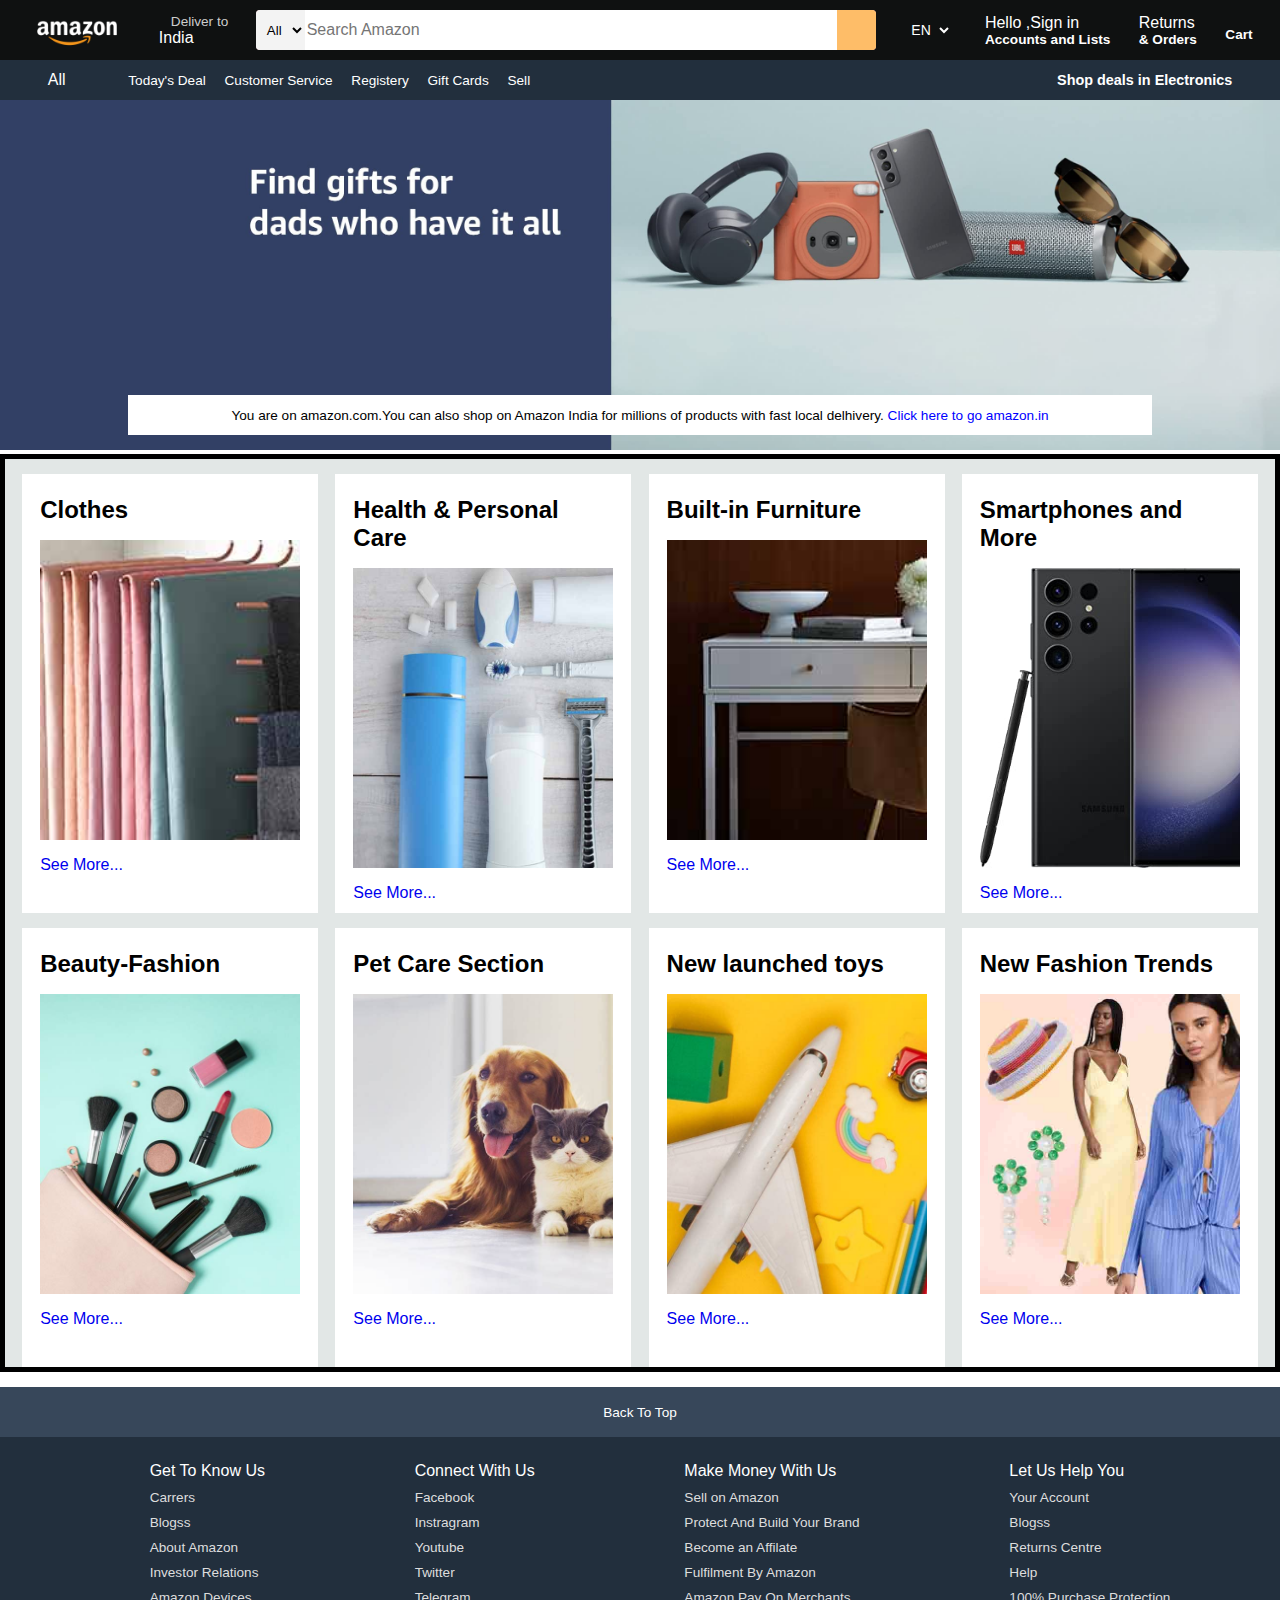
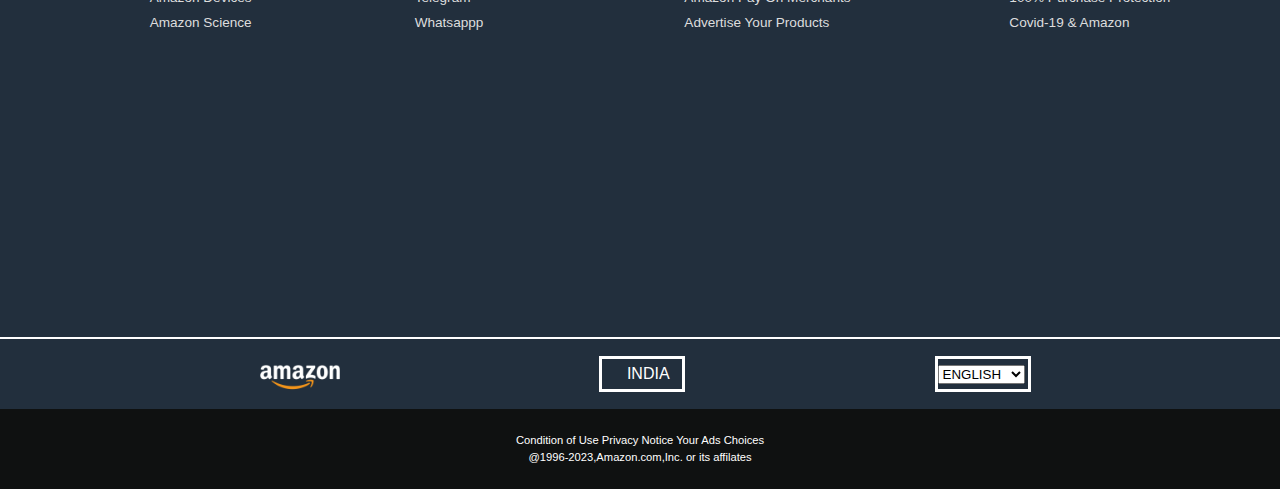
<file: AMAZON HOMEPAGE CLONE/index.html>
<!DOCTYPE html>
<html lang="en">
<head>
    <meta charset="UTF-8">
    <meta name="viewport" content="width=device-width, initial-scale=1.0">
    <title>Amazon</title>
    <link rel="stylesheet" href="https://cdnjs.cloudflare.com/ajax/libs/font-awesome/6.4.0/css/all.min.css" integrity="sha512-iecdLmaskl7CVkqkXNQ/ZH/XLlvWZOJyj7Yy7tcenmpD1ypASozpmT/E0iPtmFIB46ZmdtAc9eNBvH0H/ZpiBw==" crossorigin="anonymous" referrerpolicy="no-referrer" />
    <link rel="stylesheet" href="style.css">
</head>
<body>
    <header>
        <div class="navbar">
            <div class="nav-logo border">
                <div class="logo"> </div>
            </div>
<!--             second page -->
            <div class="nav-address border">
                <p class="add-1">Deliver to</p>
                <div class="address-icon ">
                    <i class="fa-solid fa-location-dot"></i>
                    <p class="add-2">India</p>
                </div>
            </div>

            <div class="nav-search">
                <select class="search-select">
                    <option>All</option>
                    <option>hello</option>
                </select>
                <input placeholder="Search Amazon" class="search-input">
                <div class="search-icon">
                    <i class="fa-solid fa-magnifying-glass"></i>
                </div>
            </div>

            <div class="location-box">
            <div class="country-select">
                
            <div class="dropbox">
                <i class="fa-solid fa-flag-checkered"></i>
                <br>
                            <select class="location-select">
                    <option value="IN" >EN </option>
                    <option value="EN">HIN</option>
                    <option value="GUJ">GUJ </option>
                </select>
            </div>
        </div>
    </div>
        <div class="nav-signin border">
            <p><span>Hello ,Sign in</span></p>
            <p class="nav-second"><span>Accounts and Lists</span></p>
        </div>

        <div class="nav-return border">
            <p><span>Returns</span></p>
            <p class="nav-second"><span>& Orders</span></p>
        </div>

        <div class="nav-cart border">
            <i class="fa-solid fa-cart-plus"></i>
            Cart
        </div>
    </div>




        <div class="panel">
            <div class="panel-all">
                <i class="fa-solid fa-bars"></i>
                All
            </div>
            <div class="panel-ops">
                    <p>Today's Deal</p>
                    <p>Customer Service</p>
                    <p>Registery</p>
                    <p>Gift Cards</p>
                    <p>Sell</p>
            </div>
                <div class="panel-deals">
                    Shop deals in Electronics
                </div>
            </header>
            </div>
            <div class="hero-section">
                <div class="hero-msg">
                    <p>You are on amazon.com.You can also shop on Amazon India for millions of products with fast local delhivery. <a href="https://www.amazon.in" target="_blank"> Click here to go amazon.in</a></p>
                </div>

            </div>
        
            <div class="shop-section">
                <div class="box">
                   <div class="box-content">
                    <h2>Clothes</h2>
                    <div class="box-img" style="background-image:url('box1.jpg');"></div>
                    <a href="#" target="_blank">See More...</a>
                
                   </div>
                </div>
                <div class="box">
                    <div class="box-content">
                        <h2>Health & Personal Care</h2>
                        <div class="box-img" style="background-image:url('box2.jpg');"></div>
                        <a href="#" target="_blank">See More...</a>
                    </div>
                    
                </div>
                <div class="box">
                    <div class="box-content">
                        <h2>Built-in Furniture</h2>
                        <div class="box-img" style="background-image:url('box3.jpg');"></div>
                        <a href="#" target="_blank">See More...</a>
                    </div>    
                </div>
                
                <div class="box">
                    <div class="box-content">
                        <h2>Smartphones and More</h2>
                        <div class="box-img" style="background-image:url('box4.jpg');"></div>
                        <a href="#" target="_blank">See More...</a>
                    </div>    
                </div>

                <div class="box">
                    <div class="box-content">
                     <h2> Beauty-Fashion</h2>
                     <div class="box-img" style="background-image:url('box5.jpg');"></div>
                     <a href="#" target="_blank">See More...</a>
                 
                    </div>
                 </div>
                 <div class="box">
                     <div class="box-content">
                         <h2>Pet Care Section</h2>
                         <div class="box-img" style="background-image:url('box6.jpg');"></div>
                         <a href="#" target="_blank">See More...</a>
                     </div>
                     
                 </div>
                 <div class="box">
                     <div class="box-content">
                         <h2>New launched toys</h2>
                         <div class="box-img" style="background-image:url('box7.jpg');"></div>
                        <a href="#" target="_blank">See More...</a>
                     </div>    
                 </div>
                 
                 <div class="box">
                     <div class="box-content">
                         <h2>New Fashion Trends</h2>
                         <div class="box-img" style="background-image:url('box8.jpg');"></div>
                         <a href="#" target="_blank">See More...</a>
                     </div>    
                 </div>
            </div>
        
    <footer>
        <div class="foot-panel1">
            Back To Top
        </div>
        <div class="foot-panel2">
            <ul>
                <p>Get To Know Us</p>
                <a>Carrers</a>
                <a>Blogss</a>
                <a>About Amazon</a>
                <a>Investor Relations</a>
                <a>Amazon Devices</a>
                <a>Amazon Science</a>
            </ul>
            <ul>
                <p>Connect With Us</p>
                <a>Facebook</a>
                <a>Instragram</a>
                <a>Youtube</a>
                <a>Twitter</a>
                <a>Telegram</a>
                <a>Whatsappp</a>
            </ul>
            <ul>
                <p>Make Money With Us</p>
                <a>Sell on Amazon</a>
                <a>Protect And Build Your Brand</a>
                <a>Become an Affilate</a>
                <a>Fulfilment By Amazon</a>
                <a>Amazon Pay On Merchants</a>
                <a>Advertise Your Products</a>
            </ul>
            <ul>
                <p>Let Us Help You</p>
                <a>Your Account</a>
                <a>Blogss</a>
                <a>Returns Centre</a>
                <a>Help</a>
                <a>100% Purchase Protection</a>
                <a>Covid-19 & Amazon</a>
            </ul>



        </div>
        <div class="foot-panel3 ">
            <div class="logo"></div>
            <div class="state-flag">
                 <i class="fa-solid fa-flag-checkered"></i> <p>INDIA</p>
            </div>
            <div class="lang-select">
                <select>
                    <option VALUE="ENG" selected>ENGLISH</option>
                    <OPTION VALUE="GUJ">GUJARATI</OPTION>
                </select>
            </div>
        </div>
        <div class="foot-panel4">
            <div class="pages">
                <a>Condition of Use</a>
                <a>Privacy Notice</a>
                <a>Your Ads Choices</a>
            </div>
            <div class="copyright">
                @1996-2023,Amazon.com,Inc. or its affilates
            </div>
        </div>
    </footer>

    
</body>
</html>
</file>
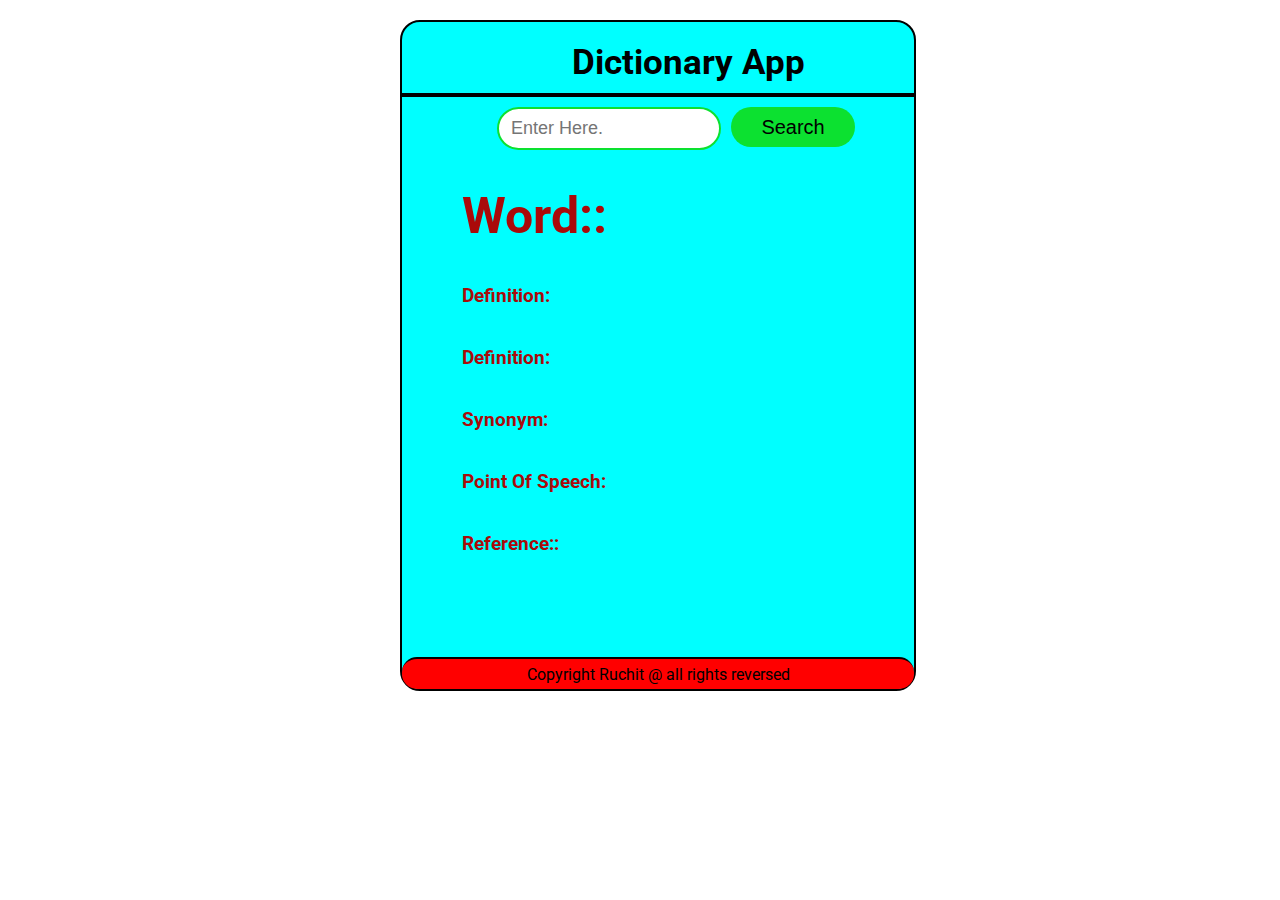
<file: Dictionary/style.html>
<!DOCTYPE html>
<html lang="en">
<head>
    <meta charset="UTF-8">
    <meta name="viewport" content="width=device-width, initial-scale=1.0">
    <title>Document</title>
    <link rel="stylesheet" href="style.css">
    <link href="https://fonts.googleapis.com/css2?family=Abril+Fatface&family=Catamaran:wght@200&family=Courgette&family=Dancing+Script:wght@700&family=Edu+TAS+Beginner:wght@700&family=Lato:wght@300;900&family=Mukta:wght@700&family=Mulish:wght@300&family=Open+Sans&family=PT+Sans:ital,wght@1,700&family=Poppins:wght@300&family=Raleway:wght@100&family=Roboto&family=Roboto+Condensed:wght@700&family=Roboto+Slab&display=swap" rel="stylesheet">
</head>
<body>
    <div class="bodystyle">
            <h2 class="tittle">Dictionary App</h2>
            <div id="horizontal"></div>
    <div class="container">
        <div class="searchBar">
            <input type="text" placeholder="Enter Here." id="searchInput">
            <button id="searchBtn">Search</button>
        </div>
        <div class="text">
            <h2 class = "blank"></h2>
           <h2 class="Searchword"><span>Word::</span></h2> 
            <h3 class="defination">Definition:</h3>
            <h3 class="defination">Definition:</h3>
            <h3 class="synonym">Synonym:</h3>
            <h3 class="Point">Point Of Speech:</h3>
            <h3 class="Ref">Reference::</h3>
        </div>  
                                    
      



    </div>


<footer>Copyright Ruchit @ all rights reversed</footer>
</div>
    <script src="app.js"></script>
</body>
</html>
</file>
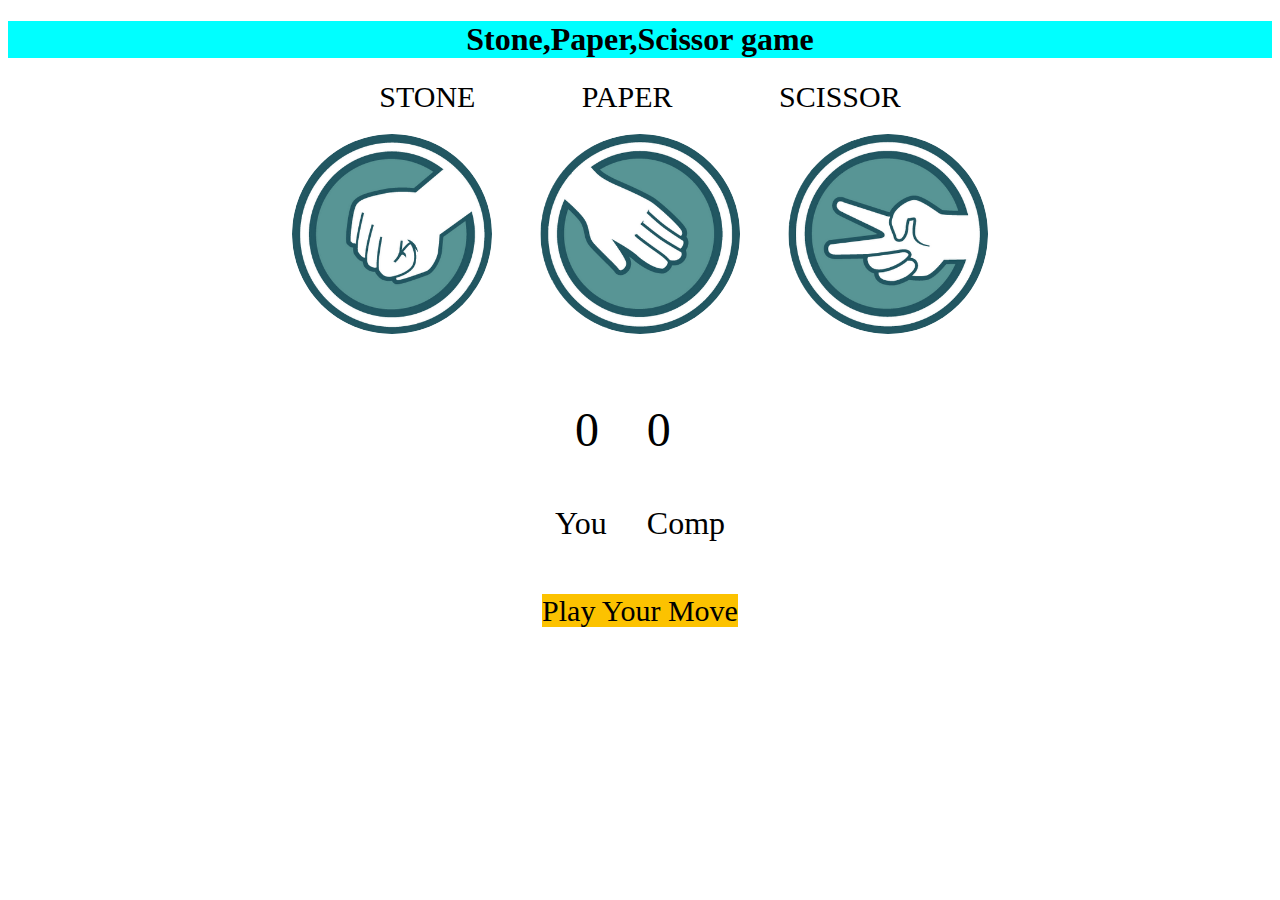
<file: STONE PAPER SCISSOR/stone_paper_scissor.html>
<!DOCTYPE html>
<html lang="en">
<head>
    <meta charset="UTF-8">
    <meta name="viewport" content="width=device-width, initial-scale=1.0">
    <title>stone_paper_scissor</title>
    <link rel="stylesheet" href="stone_paper_scissor.css">
</head>
<body>
<h1>Stone,Paper,Scissor game</h1>
<div id="outernames">
<div class="names">
    <span>STONE</span>
    <span>PAPER</span>
    <span>SCISSOR</span>
</div>
</div>

    <div class="choices">

        <div class="choice" id="rock">
            <img src="stone.png" alt="stone">
        </div>
        <div class="choice" id="paper">
            <img src="paper.png" alt="paper">
            
        </div>
        <div class="choice" id="scissor">
            <img src="scissors.png" alt="scissor">
             </div>

    </div>



    <div class="score-board">
        <div class="score">
            <p id="user-score"> 0</p>
            <p>You</p>
        </div>
        <div class="score">
            <p id="comp-score"> 0</p>
            <p>Comp</p>
        </div>
    </div>




    <div  class="msg-container">
        <span id="msg">Play Your Move</span>
    </div>

    
    
    <script src="stone_paper_scissor.js"></script>
</body>
</html>
</file>
<file: AMAZON HOMEPAGE CLONE/style.css>
*{
    margin:0;
    font-family:Arial;
    border:border-box;
}

.navbar{
    height:60px;
    background-color: #0F1111;
    color:white;
    display:flex;         /*all div tags come in one line*/
align-items: center;
justify-content: space-evenly;
}

.nav-logo{
    height: 50px;
    width:100px;
}
.logo{
    background-image: url(amazon_logo\ \(1\).png);
    height: 50px;
    width:100px;
    background-size: cover;
}

.border{
    border:1.5px solid transparent;
}

.border:hover{
    border:1.5px solid white;
}



/*second box styling*/
.add-1{
    font-size:0.85rem;
    color:#cccccc;
    margin-left:15px;
}
.add-2{
    font-size: 1rem;
    margin-left:3px;
}
.address-icon{
    display:flex;
    align-items: center;
}

/*third box styling*/
.nav-search{
    display:flex;
    justify-content: space-evenly;
    background-color: pink;
    width:620px;
    height:40px;
    border-radius: 4px;
}
.nav-search:hover{
    border:4px solid orange;
}

.search-select{
    background-color: #f3f3f3;
    width:50px;
    text-align:center;
    border-top-left-radius:4px ;
    border-bottom-left-radius: 4px;
border:none;
}


.search-input{
    width:100%;
    font-size: 1rem;
    border:none;
}
.search-icon{
    width:45px;
    display:flex;
    justify-content: center;
    align-items: center;
    font-size:1.2rem;
    background-color: #febd68;

    border-top-right-radius: 4px;
    border-bottom-right-radius: 4px;
color:#0f1111;
}


/*fourth box styling*/



.loaction-box{
    height:50px;
    width:73.38px;
    background-color: #0F1111;
}
.country-select{
    background-color: #0F1111;
    display:flex;
    justify-content: center;
    align-items:center;
    height:33px;
    width:55.38px;
    border:none;
}
.location-select{
    height:20px;
    width:45px;
    font-size: 14px;
    background-color:#0F1111;
    COLOR:WHITE;
    border:none;
    display:flex;
    justify-content: flex-end;
    
}


.dropbox{
    display:flex;
    justify-content: space-between;
    align-items: center;
}
.dropbox i{
    font-size:25px;
}



/*fifth box styling*/
.nav-second{
    font-size: 0.85rem;
    font-weight: 700;
}


/*sixth box styling*/
.nav-cart i{
    font-size: 28px;

}
.nav-cart{
    font-size: 0.85rem;
    font-weight:700;
}




/*sixth box styling*/
.panel{
    height:40px;
    background-color: #222f3d;
    display:flex;
    color:white;
    align-items:center;
    
    justify-content: space-evenly;
    
}


.panel-ops p{
    display: inline;
    margin-left: 15px;
}

.panel-ops{
    width:70%;
    font-size: 0.85rem;
  
}

.panel-deals{
    font-size: 0.9rem;
    font-weight: 700;
}





.hero-section{
    background-image:url("hero_image.jpg");
    height:350px;
    background-size: cover;
    display:flex;
    align-items: flex-end;
    justify-content: center;
    margin-bottom:4px;
}

.hero-msg{
    background-color:white;
    display:flex;
    justify-content: center;
    align-items:center;
    width:80%;
    height: 40px;
    color:black;
    margin-bottom: 15px;
    font-size: 0.85rem;

}

.hero-msg a{
    color:blue;
    font-size:0.85rem;
}



.shop-section{
    display: flex;
    justify-content: space-evenly;
    background-color: #e2e7e6;
flex-wrap:wrap;
border:5px solid black;
}



.box{
    height:400px;
    border:2px solid transparent;
    width:23%;
    background-color: white;
    padding:20px 0px 15px;
    margin-top:15px;
}
.box:hover{
    border:2px solid green;
}

.box1{
    height:400px;
}
.box-img{
    height:300px;
    background-size: cover;
    margin-top:1rem;
    margin-bottom:1rem;
}
.box-content{
    margin-left:1rem;
    margin-right: 1rem;
}

.box-content p{
    color:#007185;
}


a{
    text-decoration: none;
}

footer{
    margin-top:15px ;
}
.foot-panel1{
    background-color:#37475a;
    color:white;
    height:50px;
    display:flex;
    justify-content: center;
    align-items: center;
    font-size: 0.85rem;
}

.foot-panel2{
    background-color: #222f3d;
    color:white;
    height:500px;
    display:flex;
    justify-content: space-evenly ;

}
ul{
    margin-top:25px;
}

ul a{
    display:block;
    font-size: 0.85rem;
    margin-top:10px;
    color:#dddddd;
}


.foot-panel3{
    background-color: #222f3d;
    color:white;
    border-top:2px solid white;
    height:70px;
    display:flex;
    align-items: center;
    justify-content: space-evenly;

}



    .logo{
        background-image: url(amazon_logo\ \(1\).png);
        height: 50px;
        width:100px;
        background-size: cover;
    }
    .state-flag{
        border:3px solid white;
        width:80px;
        height:30px;
        display:flex;
        align-items: center;
        justify-content: space-evenly;
    }
    .lang-select{
        border:3px solid white;
        width:90px;
        height:30px;
        display:flex;
        align-items: center;
 
    }

    .foot-panel4{
        background-color: #0f1111;
        color:white;
        height:80px;
        font-size: 0.7rem;
        text-align: center;
        
    }
    .pages{
        padding-top: 25px;
    }
    .copyright{

padding-top: 5px;
    }
</file>
<file: Dictionary/style.css>
*{
    margin: 0%;
    padding: 0%;
}

body{
    font-family: 'Roboto', sans-serif;
    /* background: rgb(0, 0, 0); */
}


.tittle{
    /* text-align: center; */
    /* background-color: burlywood; */
    font-size: 35px;
    width:73%;
    margin-left:170px;

    margin-bottom:10px;
    margin-top: 20px;
}
.bodystyle{
    background:aqua;
    border:2px solid black;
    border-radius: 20px;
    margin-top: 20px;
    width:40%;
    margin-left: 400px;
    
}
#horizontal{
    border:2px solid black;
    margin-bottom:10px;
}
.container{
    width: 70%;
    height:550px;
    margin-left:10px;
    padding-left: 50px;
   
}
.searchBar{
    display: flex;
    gap: 10px;
    width:100%;
    height:40px;
    justify-content: center;
    
    margin-left:35px;
}
.container input{
    width: 100%;
    padding-left: 12px;
    height: 39px;
    border: 2px solid rgb(12,225,48);
    outline: none;
    color:white;
    font-size: 18px;
    border-radius: 40px;
}

.container input:focus{
    border:6px solid rgb(15, 222, 184);
    
    color:black;
}

.searchBar button{
    width: 60%;
    background-color: rgb(12, 225, 48);
    color: rgb(0, 0, 0);
    font-size: 20px;
    border-radius: 40px;
    border: none;
    
}

.searchBar button:focus{
    font-size: 20px;

}
.text{
    /* margin: 22px 38px ; */
    
    color:rgb(170, 10, 10);
   /* width:42%; */
    /* padding-left:100px; */
}

.Searchword span{
    font-size: 50px;
}


.text h2,
.text h3 {
    margin-bottom: 40px;
}


@media screen and (max-width:600px){
    .container{
        width: 80%;
    }
}

footer{
    height: 30px;
    /* text-align: center; */
    background:red;
    border-top:2px solid black;
    border-radius: 15px;
    display:flex;
    justify-content: center;
    align-items: center;
}
</file>
<file: STONE PAPER SCISSOR/stone_paper_scissor.css>
h1{
    text-align: center;
    background-color: aqua;
}

.choices{
    
    display: flex;
    justify-content: center;
    gap:3rem;

}

.choice{
    border-radius: 50%;
    height:200px;
    width: 200px;
    /* background-color: aquamarine; */
    display: flex;
    align-items: center;
    justify-content: center;

}

.choice:hover{
    background-color: blue;
    /* opacity:0.5; */
    cursor:pointer;
}

.choice img{
    height:200px;
    border-radius: 50%;
    object-fit: cover;
    }

.score-board{
    /* text-align: center; */
    display: flex;
    justify-content: center;
    font-size: 2rem;

}
.score{

    margin:20px;
}
#user-score{
    font-size: 3rem;
    /* background-color: black; */
    padding-left: 20px;
    /* border:2px solid; */
   
}
#comp-score{
    font-size: 3rem;
    /* border:2px solid; */
}

.msg-container{
    text-align: center;
    font-size: 30px;
   
}

#msg{

    /* display: inline;  */
    background-color:#fcc200;
}




.names{
/* background:red; */
/* display:block; */
width:60%;
display:flex;
justify-content: space-evenly;
color:black;
font-size: 30px;
}


#outernames{
    display: flex;
    justify-content: center;
    margin:20px;
}
</file>
